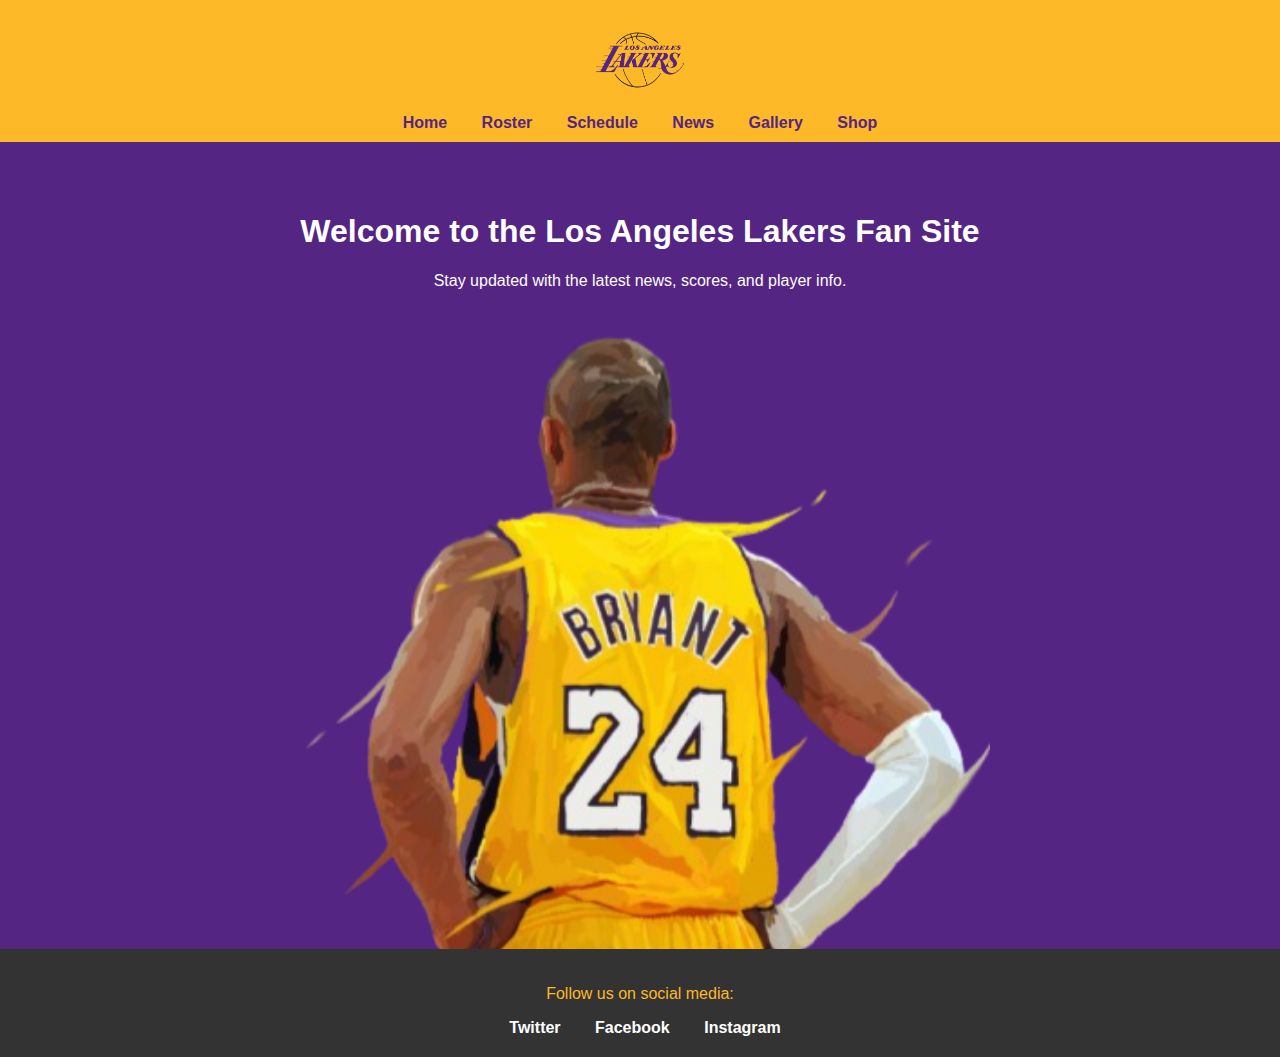
<file: lakers/index.html>
<!DOCTYPE html>
<html lang="en">
<head>
    <meta charset="UTF-8">
    <title>Los Angeles Lakers Fan Website</title>
    <link rel="stylesheet" href="styles.css">
    <link rel="stylesheet" href="https://cdnjs.cloudflare.com/ajax/libs/font-awesome/6.6.0/css/all.min.css" integrity="sha512-Kc323vGBEqzTmouAECnVceyQqyqdsSiqLQISBL29aUW4U/M7pSPA/gEUZQqv1cwx4OnYxTxve5UMg5GT6L4JJg==" crossorigin="anonymous" referrerpolicy="no-referrer" />
</head>
<body>
    <header>
        <img src="./images/./logo.png" alt="Lakers Logo">
        <nav>
            <a href="./index.html">Home</a>
            <a href="./roster.html">Roster</a>
            <a href="./schedule.html">Schedule</a>
            <a href="./news.html">News</a>
            <a href="./gallery.html">Gallery</a>
            <a href="./shop.html">Shop</a>
        </nav>
    </header>
    <section id="home">
        <h1>Welcome to the Los Angeles Lakers Fan Site</h1>
        <p>Stay updated with the latest news, scores, and player info.</p>
        <img src="./images/wp13054920-removebg-preview (1).png" alt="" width="700px">
    </section>
    <footer>
        <p>Follow us on social media:</p>
        <a href="https://twitter.com/Lakers" target="_blank"><i class="fab fa-x-twitter"></i>Twitter</a>
        <a href="https://facebook.com/Lakers" target="_blank"><i class="fab fa-facebook"></i>Facebook</a>
        <a href="https://instagram.com/Lakers" target="_blank"><i class="fab fa-instagram"></i>Instagram</a>
    </footer>

</body>
</html>
</file>
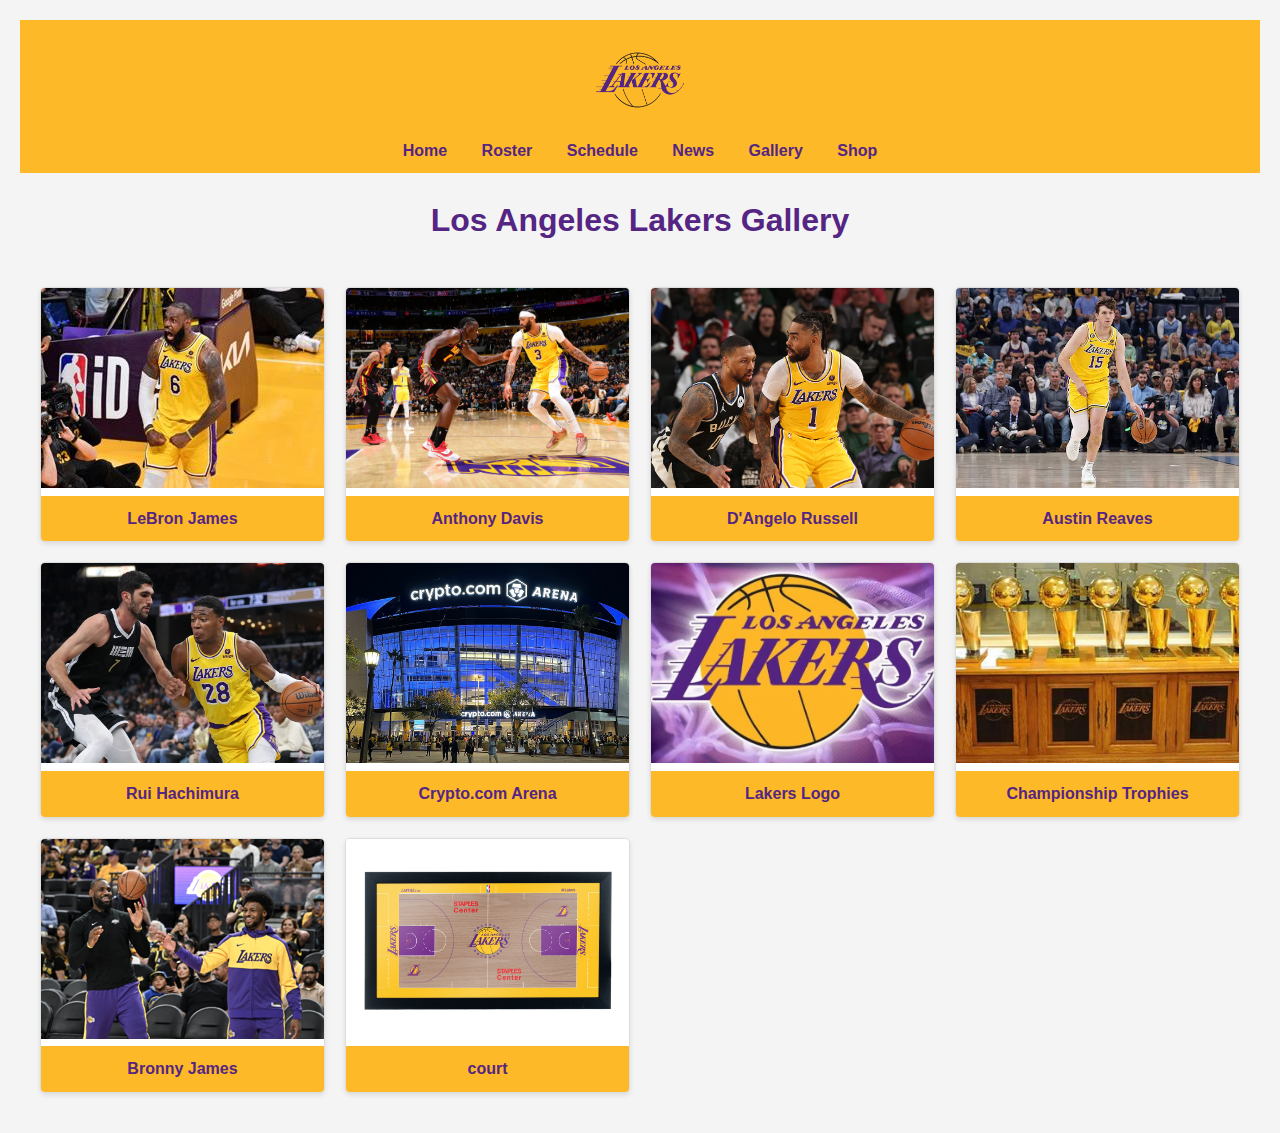
<file: lakers/gallery.html>
<!DOCTYPE html>
<html lang="en">
<head>
    <meta charset="UTF-8">
    <meta name="viewport" content="width=device-width, initial-scale=1.0">
    <title>Gallery</title>
    <link rel="stylesheet" href="./styles.css">
</head>
<body>
    <header>
        <img src="./images/./logo.png" alt="Lakers Logo">
        <nav>
            <a href="./index.html">Home</a>
            <a href="./roster.html">Roster</a>
            <a href="./schedule.html">Schedule</a>
            <a href="./news.html">News</a>
            <a href="./gallery.html">Gallery</a>
            <a href="./shop.html">Shop</a>
        </nav>
    </header>
    <!DOCTYPE html>
<html lang="en">
<head>
    <meta charset="UTF-8">
    <meta name="viewport" content="width=device-width, initial-scale=1.0">
    <title>Los Angeles Lakers Gallery</title>
    <style>
        body {
            font-family: Arial, sans-serif;
            background-color: #f4f4f4;
            color: #333;
            line-height: 1.6;
            padding: 20px;
        }
        h1 {
            text-align: center;
            color: #552583;
        }
        .gallery {
            display: grid;
            grid-template-columns: repeat(auto-fit, minmax(250px, 1fr));
            gap: 20px;
            padding: 20px;
        }
        .gallery-item {
            background-color: #fff;
            border: 1px solid #ddd;
            border-radius: 5px;
            overflow: hidden;
            box-shadow: 0 2px 5px rgba(0,0,0,0.1);
            transition: transform 0.3s ease;
        }
        .gallery-item:hover {
            transform: translateY(-5px);
        }
        .gallery-item img {
            width: 100%;
            height: 200px;
            object-fit: cover;
        }
        .gallery-item .caption {
            padding: 10px;
            text-align: center;
            background-color: #FDB927;
            color: #552583;
            font-weight: bold;
        }
    </style>
</head>
<body>
    <h1>Los Angeles Lakers Gallery</h1>
    <div class="gallery">
        <div class="gallery-item">
            <img src="./images/le.jpg" alt="LeBron James">
            <div class="caption">LeBron James</div>
        </div>
        <div class="gallery-item">
            <img src="./images/ad" alt="Anthony Davis">
            <div class="caption">Anthony Davis</div>
        </div>
        <div class="gallery-item">
            <img src="./images/rus" alt="D'Angelo Russell">
            <div class="caption">D'Angelo Russell</div>
        </div>
        <div class="gallery-item">
            <img src="./images/GettyImages-1486103587-austin-reaves-060623.avif" alt="Austin Reaves">
            <div class="caption">Austin Reaves</div>
        </div>
        <div class="gallery-item">
            <img src="./images/r.webp" alt="Rui Hachimura">
            <div class="caption">Rui Hachimura</div>
        </div>
        <div class="gallery-item">
            <img src="./images/Crypto.com_Arena_exterior_2023.jpg" alt="Crypto.com Arena">
            <div class="caption">Crypto.com Arena</div>
        </div>
        <div class="gallery-item">
            <img src="./images/Featured-1-3.jpg" alt="Lakers Logo">
            <div class="caption">Lakers Logo</div>
        </div>
        <div class="gallery-item">
            <img src="./images/lakers-trophies-1.jpg" alt="Championship Trophies">
            <div class="caption">Championship Trophies</div>
        </div>
        <div class="gallery-item">
            <img src="./images/b.jpg" alt="Bronny">
            <div class="caption">Bronny James</div>
        </div>
        <div class="gallery-item">
            <img src="./images/c.jpg" alt="court">
            <div class="caption">court</div>
        </div>
    </div>
</body>
</html>
</body>
</html>
</file>
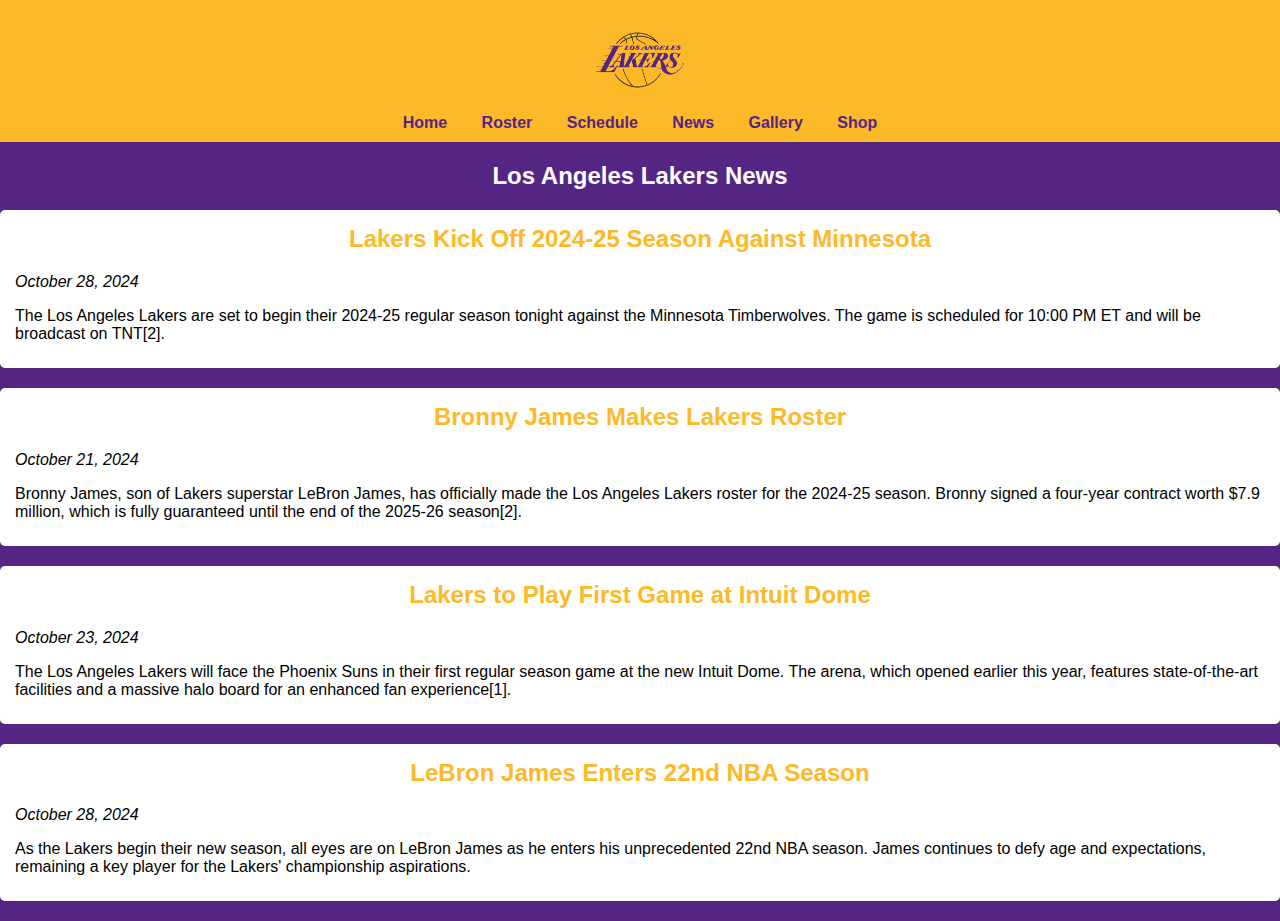
<file: lakers/news.html>
<!DOCTYPE html>
<html lang="en">
<head>
    <meta charset="UTF-8">
    <meta name="viewport" content="width=device-width, initial-scale=1.0">
    <title>News</title>
    <link rel="stylesheet" href="./styles.css">
</head>
<body>
    <header>
        <img src="./images/./logo.png" alt="Lakers Logo">
        <nav>
            <a href="./index.html">Home</a>
            <a href="./roster.html">Roster</a>
            <a href="./schedule.html">Schedule</a>
            <a href="./news.html">News</a>
            <a href="./gallery.html">Gallery</a>
            <a href="./shop.html">Shop</a>
        </nav>
    </header>
    <!DOCTYPE html>
<html lang="en">
<head>
    <meta charset="UTF-8">
    <meta name="viewport" content="width=device-width, initial-scale=1.0">
    <title>Los Angeles Lakers News</title>
    <style>
        body {
            
            color:black;
            
        }
        h2 {
            color:white;
            text-align: center;
        }
        .news-item {
            background-color: #fff;
            border: 1px white;
            border-radius: 5px;
            padding: 15px;
            margin-bottom: 20px;
        }
        .news-item h2 {
            color: #FDB927;
            margin-top: 0;
        }
        .news-item p {
            margin-bottom: 10px;
        }
        .date {
            font-style: italic;
            color:black;
        }
    </style>
</h2>
<body>
    <h2>Los Angeles Lakers News</h2>

    <div class="news-item">
        <h2>Lakers Kick Off 2024-25 Season Against Minnesota</h2>
        <p class="date">October 28, 2024</p>
        <p>The Los Angeles Lakers are set to begin their 2024-25 regular season tonight against the Minnesota Timberwolves. The game is scheduled for 10:00 PM ET and will be broadcast on TNT[2].</p>
    </div>

    <div class="news-item">
        <h2>Bronny James Makes Lakers Roster</h2>
        <p class="date">October 21, 2024</p>
        <p>Bronny James, son of Lakers superstar LeBron James, has officially made the Los Angeles Lakers roster for the 2024-25 season. Bronny signed a four-year contract worth $7.9 million, which is fully guaranteed until the end of the 2025-26 season[2].</p>
    </div>

    <div class="news-item">
        <h2>Lakers to Play First Game at Intuit Dome</h2>
        <p class="date">October 23, 2024</p>
        <p>The Los Angeles Lakers will face the Phoenix Suns in their first regular season game at the new Intuit Dome. The arena, which opened earlier this year, features state-of-the-art facilities and a massive halo board for an enhanced fan experience[1].</p>
    </div>

    <div class="news-item">
        <h2>LeBron James Enters 22nd NBA Season</h2>
        <p class="date">October 28, 2024</p>
        <p>As the Lakers begin their new season, all eyes are on LeBron James as he enters his unprecedented 22nd NBA season. James continues to defy age and expectations, remaining a key player for the Lakers' championship aspirations.</p>
    </div>
</body>
</html>
</body>
</html>
</file>
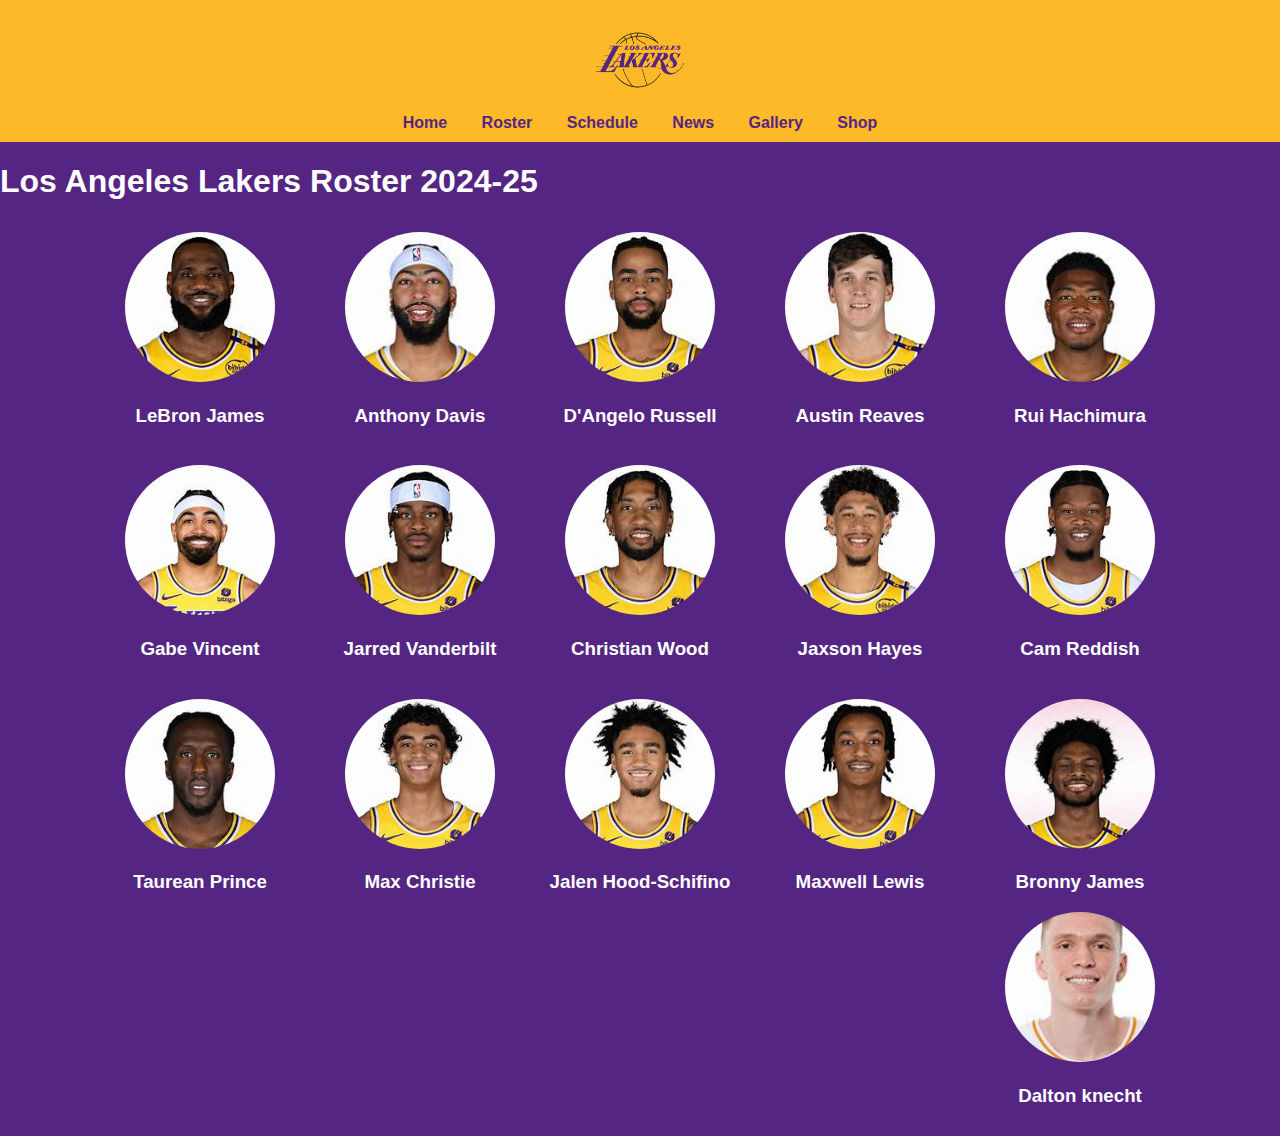
<file: lakers/roster.html>
<!DOCTYPE html>
<html lang="en">
<head>
    <meta charset="UTF-8">
    <meta name="viewport" content="width=device-width, initial-scale=1.0">
    <title>Roster</title>
    <link rel="stylesheet" href="./styles.css">
</head>
<body>
    <header>
        <img src="./images/./logo.png" alt="Lakers Logo">
        <nav>
            <a href="./index.html">Home</a>
            <a href="./roster.html">Roster</a>
            <a href="./schedule.html">Schedule</a>
            <a href="./news.html">News</a>
            <a href="./gallery.html">Gallery</a>
            <a href="./shop.html">Shop</a>
        </nav>
    </header>
   
<html lang="en">
<head>
    <meta charset="UTF-8">
    <meta name="viewport" content="width=device-width, initial-scale=1.0">
    <title>Los Angeles Lakers Roster 2024-25</title>
    <style>
        .roster {
            display: flex;
            flex-wrap: wrap;
            justify-content: center;
        }
        .player {
            margin: 10px;
            text-align: center;
            width: 200px;
        
        }
        .player img {
            width: 150px;
            height: 150px;
            object-fit: cover;
            border-radius: 50%;
        }
    </style>
    <h1>Los Angeles Lakers Roster 2024-25</h1>
    <div class="roster">
        <div class="player">
            <img src="./images/lebron.jpeg"alt="Lebron James">
            <h3>LeBron James</h3>
        </div>
        <div class="player">
            <img src="./images/davis.jpeg"alt="Anthony Davis" >
            <h3>Anthony Davis</h3>
        </div>
        <div class="player">
            <img src="./images/th.jpeg" alt="D'Angelo Russell">
            <h3>D'Angelo Russell</h3>
        </div>
        <div class="player">
            <img src="./images/aus.jpeg" alt="Austin Reaves">
            <h3>Austin Reaves</h3>
        </div>
        <div class="player">
            <img src="./images/rui.jpeg" alt="Rui Hachimura">
            <h3>Rui Hachimura</h3>
        </div>
        <div class="player">
            <img src="./images/gabe.jpeg" alt="Gabe Vincent">
            <h3>Gabe Vincent</h3>
        </div>
        <div class="player">
            <img src="./images/jad.jpeg" alt="Jarred Vanderbilt">
            <h3>Jarred Vanderbilt</h3>
        </div>
        <div class="player">
            <img src="./images/chris.jpeg" alt="Christian Wood">
            <h3>Christian Wood</h3>
        </div>
        <div class="player">
            <img src="./images/he.jpeg" alt="Jaxson Hayes">
            <h3>Jaxson Hayes</h3>
        </div>
        <div class="player">
            <img src="./images/cam.jpeg" alt="Cam Reddish">
            <h3>Cam Reddish</h3>
        </div>
        <div class="player">
            <img src="./images/prince.jpeg" alt="Taurean Prince">
            <h3>Taurean Prince</h3>
        </div>
        <div class="player">
            <img src="./images/max.jpeg" alt="Max Christie">
            <h3>Max Christie</h3>
        </div>
        <div class="player">
            <img src="./images/jalane.jpeg" alt="Jalen Hood-Schifino">
            <h3>Jalen Hood-Schifino</h3>
        </div>
        <div class="player">
            <img src="./images/lewis.jpeg" alt="Maxwell Lewis">
            <h3>Maxwell Lewis</h3>
        </div>
        <div class="player">
            <img src="./images/bronny.jpeg" alt="Bronny James">
            <h3>Bronny James</h3>
            <div class="kent">
                <img src="./images/kent.jpeg"alt="Dalton knecht">
                <h3>Dalton knecht</h3>
                
            </div>
        </div>
    </div>

</body>
</html>
</file>
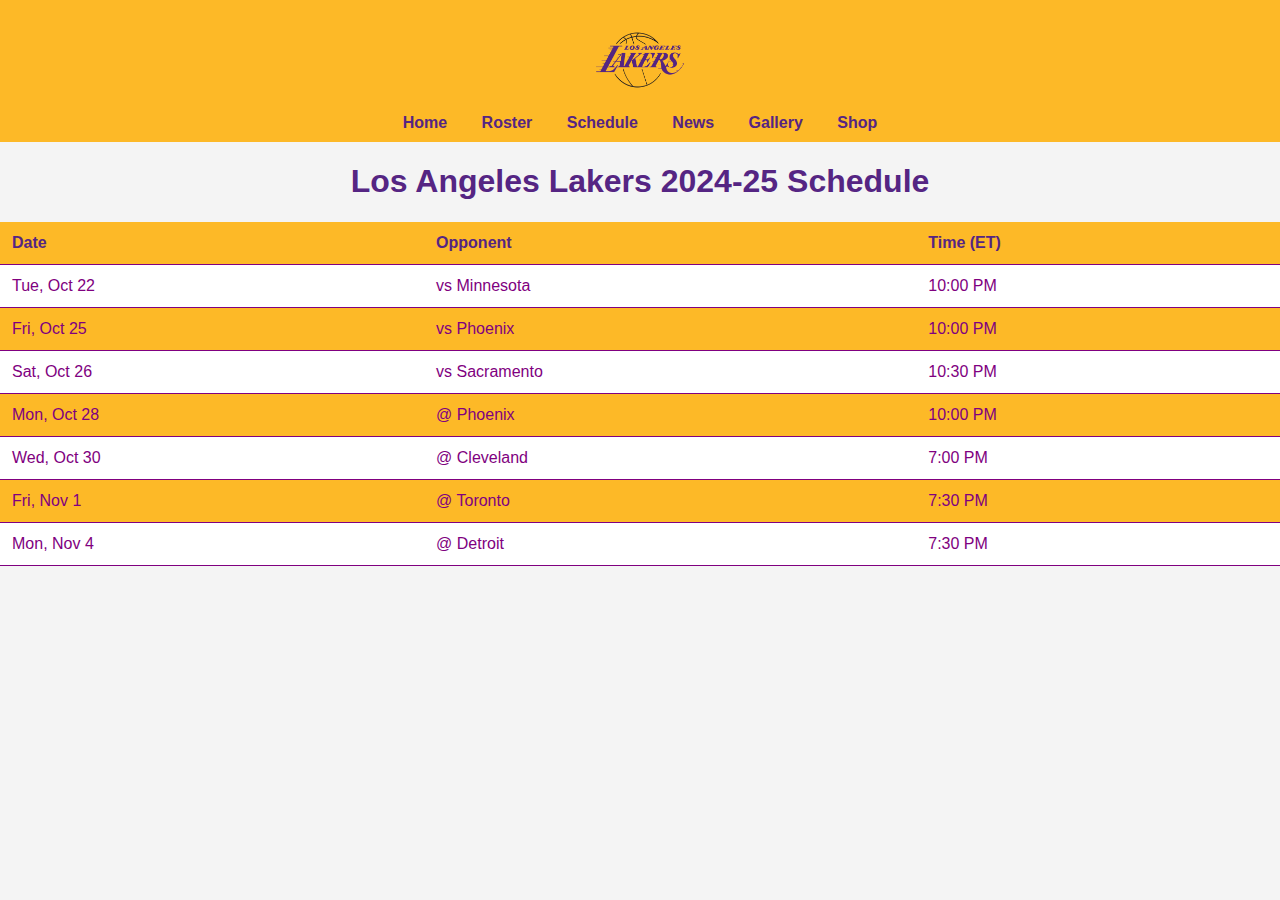
<file: lakers/schedule.html>
<!DOCTYPE html>
<html lang="en">
<head>
    <meta charset="UTF-8">
    <meta name="viewport" content="width=device-width, initial-scale=1.0">
    <title>Schedule</title>
    <link rel="stylesheet" href="./styles.css">
</head>
<body>
    <header>
        <img src="./images/./logo.png" alt="Lakers Logo">
        <nav>
            <a href="./index.html">Home</a>
            <a href="./roster.html">Roster</a>
            <a href="./schedule.html">Schedule</a>
            <a href="./news.html">News</a>
            <a href="./gallery.html">Gallery</a>
            <a href="./shop.html">Shop</a>
        </nav>
    </header>
    <!DOCTYPE html>
<html lang="en">
<!DOCTYPE html>
<html lang="en">

<!DOCTYPE html>
<html lang="en">
<h2>
    <meta charset="UTF-8">
    <meta name="viewport" content="width=device-width, initial-scale=1.0">
    <title>Los Angeles Lakers 2024-25 Schedule</title>
    <style>
 body {
            color: purple;
            background-color: #f4f4f4;
        }
        h1 {
            color:#552583;
            text-align: center;
        }
        table {
            width: 100%;
            border-collapse: collapse;
            margin-top: 20px;
            background-color: white;
        }
        th, td {
            padding: 12px;
            text-align: left;
            border-bottom: 1px solid purple;
        }
        th {
            background-color: #FDB927;
            color: #552583;
        }
        tr:nth-child(even) {
            background-color:#FDB927;
            
        }
        tr:hover {
            background-color: #ddd;
        }
    
    </style>
</h2>
<body>
    <h1>Los Angeles Lakers 2024-25 Schedule</h1>
    <table>
        <thead>
            <tr>
                <th>Date</th>
                <th>Opponent</th>
                <th>Time (ET)</th>
            </tr>
        </thead>
        <tbody>
            <tr>
                <td>Tue, Oct 22</td>
                <td>vs Minnesota</td>
                <td>10:00 PM</td>
            </tr>
            <tr>
                <td>Fri, Oct 25</td>
                <td>vs Phoenix</td>
                <td>10:00 PM</td>
            </tr>
            <tr>
                <td>Sat, Oct 26</td>
                <td>vs Sacramento</td>
                <td>10:30 PM</td>
            </tr>
            <tr>
                <td>Mon, Oct 28</td>
                <td>@ Phoenix</td>
                <td>10:00 PM</td>
            </tr>
            <tr>
                <td>Wed, Oct 30</td>
                <td>@ Cleveland</td>
                <td>7:00 PM</td>
            </tr>
            <tr>
                <td>Fri, Nov 1</td>
                <td>@ Toronto</td>
                <td>7:30 PM</td>
            </tr>
            <tr>
                <td>Mon, Nov 4</td>
                <td>@ Detroit</td>
                <td>7:30 PM</td>
            </tr>
        </tbody>
    </table>
</body>
</html>
</file>
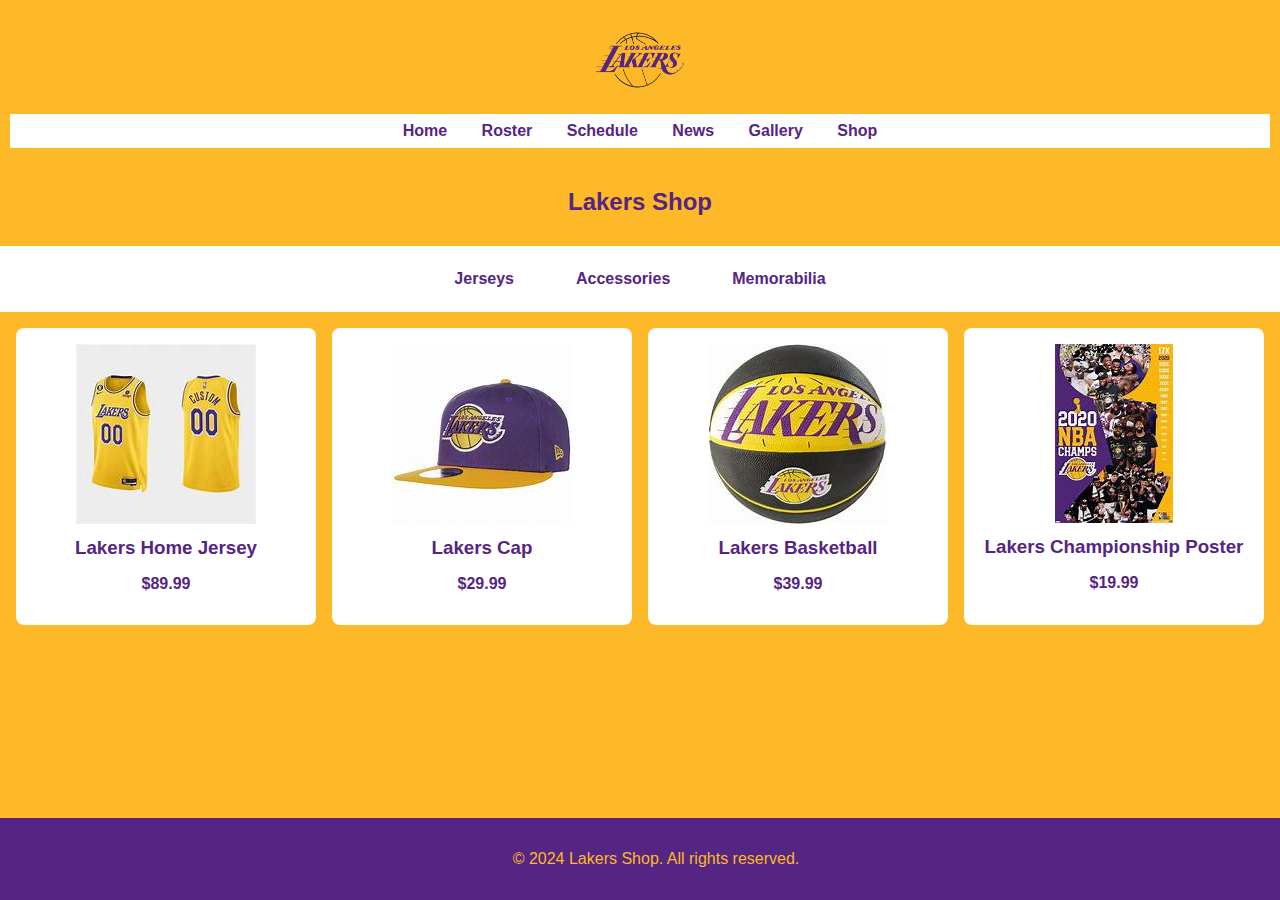
<file: lakers/shop.html>
<!DOCTYPE html>
<html lang="en">
<head>
    <meta charset="UTF-8">
    <meta name="viewport" content="width=device-width, initial-scale=1.0">
    <title>Shop</title>
    <link rel="stylesheet" href="./styles.css">
</head>
<body>
    <header>
        <img src="./images/./logo.png" alt="Lakers Logo">
        <nav>
            <a href="./index.html">Home</a>
            <a href="./roster.html">Roster</a>
            <a href="./schedule.html">Schedule</a>
            <a href="./news.html">News</a>
            <a href="./gallery.html">Gallery</a>
            <a href="./shop.html">Shop</a>
        </nav>
    </header>
    <!DOCTYPE html>
<html lang="en">
<head>
    <meta charset="UTF-8">
    <meta name="viewport" content="width=device-width, initial-scale=1.0">
    <title>Lakers Shop</title>
    <style>
        body {
           
            background-color: #FDB927;
            color: #552583;
        }
        nav {
            background-color: #FFF;
            padding: 0.5em;
        }
        nav ul {
            list-style-type: none;
            padding: 0;
            display: flex;
            justify-content: center;
        }
        nav ul li {
            margin: 0 1em;
        }
        nav ul li a {
            color: #552583;
            text-decoration: none;
            font-weight: bold;
        }
        .product-grid {
            display: grid;
            grid-template-columns: repeat(auto-fit, minmax(200px, 1fr));
            gap: 1em;
            padding: 1em;
        }
        .product-card {
            background-color: #FFF;
            border-radius: 8px;
            padding: 1em;
            text-align: center;
        }
        .product-card img {
            max-width: 100%;
            height: auto;
        }
        .product-card h3 {
            margin: 0.5em 0;
        }
        .product-card p {
            font-weight: bold;
        }
        footer {
            background-color: #552583;
            color: #FDB927;
            text-align: center;
            padding: 1em;
            position: fixed;
            bottom: 0;
            width: 100%;
        }
    </style>
</head>
<body>
    <header>
        <h2>Lakers Shop</h2>
    </header>
    <nav>
        <ul>
            <li><a href="#jerseys">Jerseys</a></li>
            <li><a href="#accessories">Accessories</a></li>
            <li><a href="#memorabilia">Memorabilia</a></li>
        </ul>
    </nav>
    <main>
        <div class="product-grid">
            <div class="product-card">
                <img src="./images/jes.jpeg" alt="Lakers Jersey">
                <h3>Lakers Home Jersey</h3>
                <p>$89.99</p>
            </div>
            <div class="product-card">
                <img src="./images/cap.jpeg" alt="Lakers Cap">
                <h3>Lakers Cap</h3>
                <p>$29.99</p>
            </div>
            <div class="product-card">
                <img src="./images/bas.jpeg" alt="Lakers Basketball">
                <h3>Lakers Basketball</h3>
                <p>$39.99</p>
            </div>
            <div class="product-card">
                <img src="./images/ch.jpeg" alt="Lakers Poster">
                <h3>Lakers Championship Poster</h3>
                <p>$19.99</p>
            </div>
        </div>
    </main>
    <footer>
        <p>&copy; 2024 Lakers Shop. All rights reserved.</p>
    </footer>
</body>
</html>
</body>
</html>
</file>
<file: lakers/styles.css>
/* styles.css */

body {
    font-family: Arial, sans-serif;
    color: #FFFFFF;
    background-color: #552583; /* Lakers purple */
    margin: 0;
    position: relative;
    min-height: 100vh;
}

header {
    background-color: #FDB927; /* Lakers gold */
    padding: 10px;
    text-align: center;
}

header img {
    max-width: 100px;
    
}

nav a {
    color: #552583;
    text-decoration: none;
    margin: 0 15px;
    font-weight: bold;
}
nav a:hover{
    color: red;
}

section#home {
    text-align: center;
    padding: 50px;
}


#home img{
    margin-bottom: 30px;
    }

footer {
    background-color: #333333;
    color: #FDB927;
    text-align: center;
    position: absolute;
    bottom: 0;
    right: 0;
    left: 0;
    padding: 20px;
}

footer a{
    padding: 0 10px;
    color: #ffff;
    font-weight: bold;
    text-decoration: none;
}

footer a i{
    padding: 0 5px;
}

#roster{
    display: flex;
}

#roster div p{
    text-align: center;
}

#roster div{
    padding: 40px;
    display: flex;
    flex-direction: column;
}

/* Responsive styling */
@media (max-width: 768px) {
    header, footer {
        text-align: center;
    }
    
    nav a {
        display: block;
        margin: 10px 0;
    }

    body{
       height: 100vh !important
    }
}
</file>
